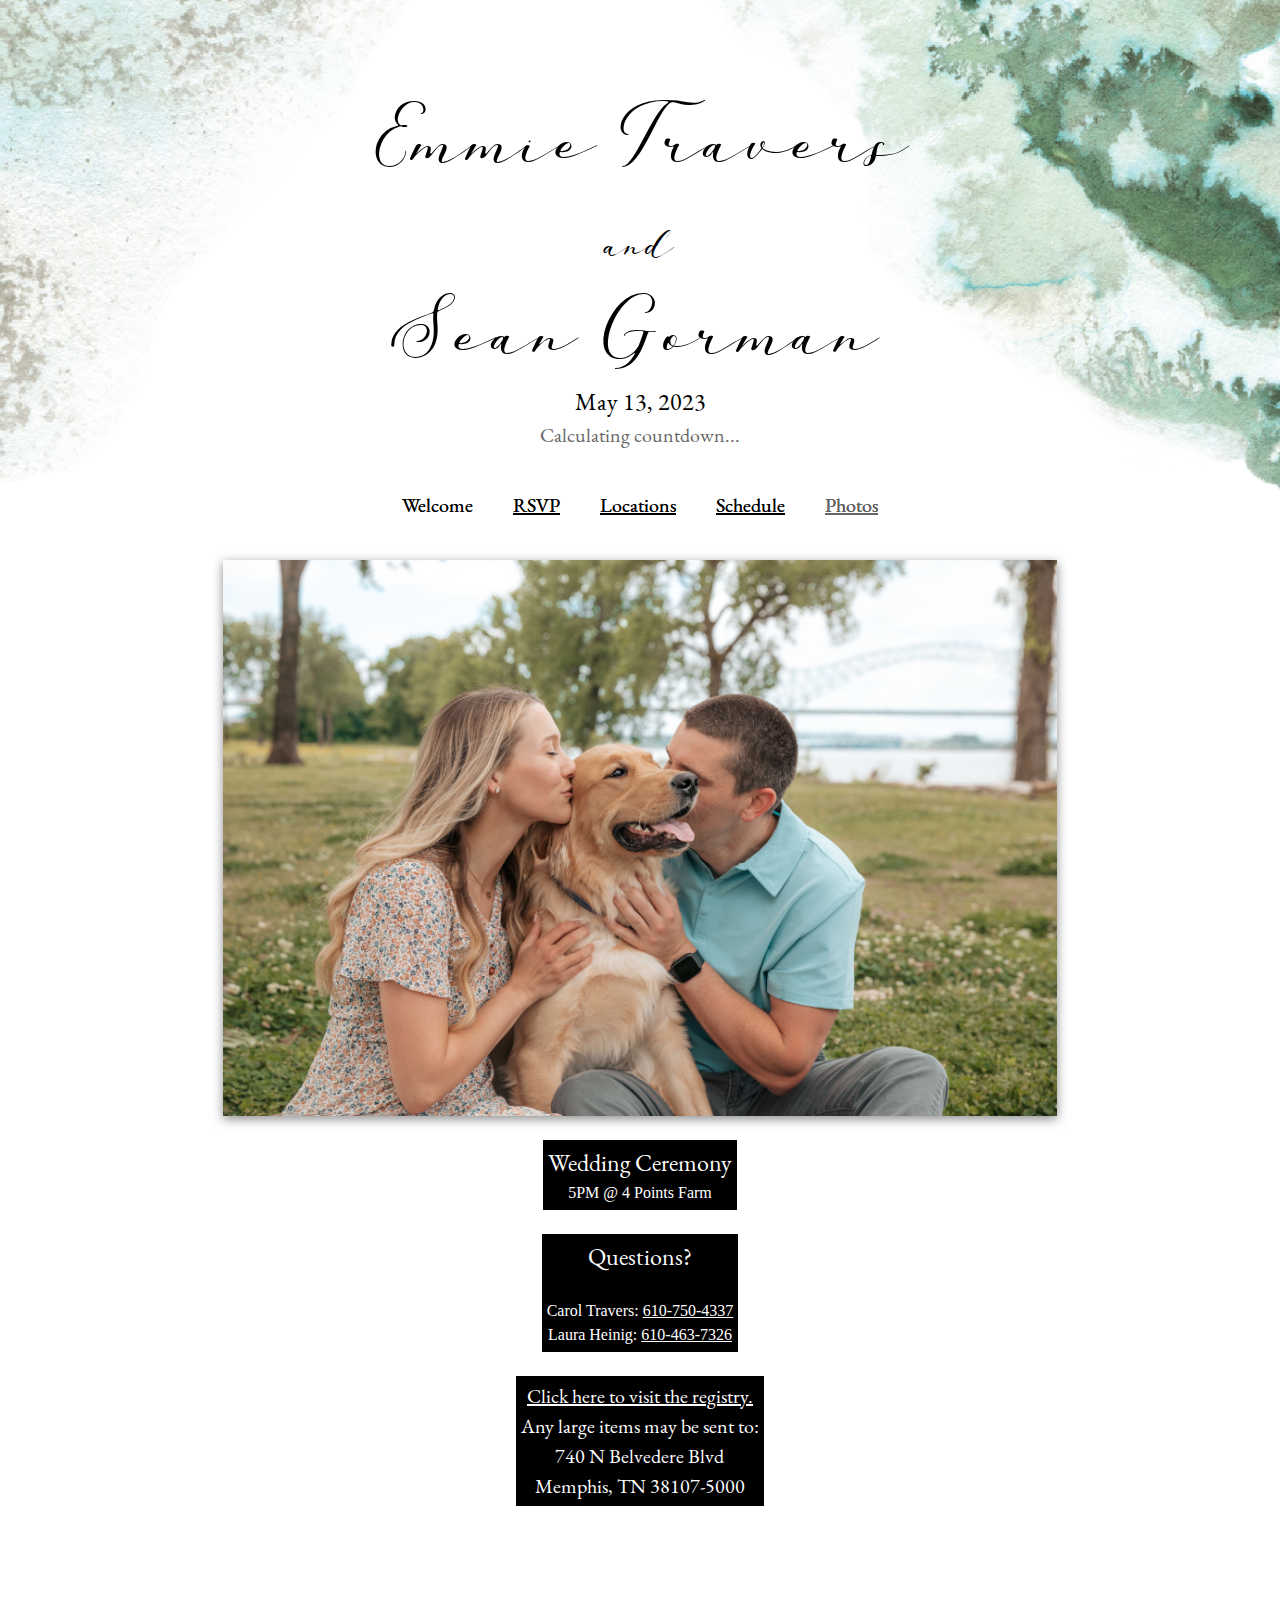
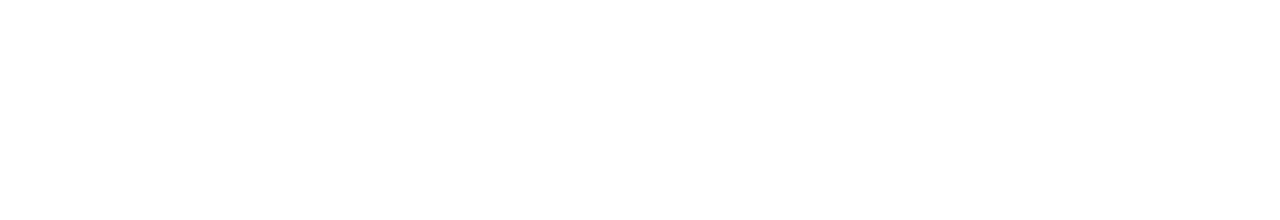
<file: index.html>
<!DOCTYPE html>
<html>
<head>    
    <!-- <link rel="stylesheet" href="https://unpkg.com/tachyons@4.9.1/css/tachyons.min.css"/> -->
    <link rel="stylesheet" href="reset.css">
    <link rel="stylesheet" href="style.css">
    <script type="text/javascript" src="script.js"></script>
    <script type="text/javascript" src="countdown.js"></script>
    <!-- <script type="module" src="photos.js"></script> -->

    <link rel="icon" href="images/favicon.png" >

    <!-- <meta name="description" content="Emmie and Sean Gorman's Online Wedding Invitation" />
    <meta property="og:title" content="Going Gorman"/>
	<meta property="og:image" content="images/banner-splash.png"/>
	<meta property="og:site_name" content="Going Gorman"/>
	<meta property="og:description" content="Emmie and Sean Gorman's Online Wedding Invitation"/>
	<meta name="twitter:card" content="summary_large_image" />	
	<meta name="twitter:title" content="Going Gorman" />
	<meta name="twitter:image" content="images/banner-splash.png" /> -->
    <!-- Primary Meta Tags -->
    <title>Emmie &amp; Sean - Going Gorman</title>
    <meta name="title" content="Going Gorman" />
    <meta name="description" content="Emmie and Sean Gorman's online wedding invitation." />

    <!-- Open Graph / Facebook -->
    <meta property="og:type" content="website" />
    <meta property="og:url" content="http://goinggorman.org/" />
    <meta property="og:title" content="Going Gorman" />
    <meta property="og:description" content="May 13, 2023 - Gatlinburg, TN | Emmie and Sean Gorman's online wedding invitation." />
    <meta property="og:image" content="http://goinggorman.org/images/cover-trio.JPG" />
    
    <meta name="robots" content="noindex">

    <!-- Twitter
    <meta property="twitter:card" content="summary_large_image">
    <meta property="twitter:url" content="https://-ADD-SIDE.com">
    <meta property="twitter:title" content="Going Gorman">
    <meta property="twitter:description" content="Emmie and Sean Gorman's online wedding invitation.">
    <meta property="twitter:image" content="http://goinggorman.org/images/cover-trio.JPG"> -->
	<!-- <meta property="og:url" content="https://happilyeverheinigs.github.io/"/>
	<meta name="twitter:url" content="https://happilyeverheinigs.github.io/" /> -->
    
    <!-- <script type="text/javascript" src="modules/firebase-app.js"></script>
    <script type="text/javascript" src="modules/firebase-storage.js"></script> -->
    <!-- <script type="text/javascript" src="https://www.gstatic.com/firebasejs/9.8.4/firebase-app.js"></script>
    <script type="text/javascript" src="https://www.gstatic.com/firebasejs/9.8.4/firebase-storage.js"></script> -->
    <title>Emmie &amp; Sean</title>
</head>

<body>
    <div class="header">
        <!-- <span class="font-family:old;font-style: italic;">&amp;</span> -->
        <h1>Emmie Travers <br><span style="font-size:0.5em;">and</span><br> Sean Gorman</h1>
        <h2>May 13, 2023</h2>
        <p id="countdown">Calculating countdown...</p>
    </div>
    <div class="nav-bar">
        <div id="intro-n" class="nav-element hidden" onclick="show('intro')">
            <p>Welcome</p>
        </div>
        <div id="rsvp-n" class="nav-element hidden" onclick="show('rsvp')">
            <p>RSVP</p>
        </div>
        <!-- <div id="travel-n" class="nav-element hidden" onclick="show('travel')">
            <p>Travel</p>
        </div> -->
        <div id="locations-n" class="nav-element hidden" onclick="show('locations')">
            <p>Locations</p>
        </div>
        <!-- <div id="toDo-n" class="nav-element hidden" onclick="show('toDo')">
            <p>Things to Do</p>
        </div> -->
        <div id="schedule-n" class="nav-element hidden" onclick="show('schedule')">
            <p>Schedule</p>
        </div>
        <div id="photos-n" class="nav-element unavailable" onclick="show('photos')">
            <p>Photos</p>
        </div>
    </div>
    <div class="content hidden" id="intro-d">
        <!-- Using CSS for background -->
        <img src="images/cover-trio.JPG"/><br>
        <div class="registry"><h2>Wedding Ceremony</h2>
            5PM @ 4 Points Farm</div><br>
        <div class="registry"><h2>Questions?</h2><br>
            Carol Travers: <a href="tel:+16107504337">610-750-4337</a><br>
            Laura Heinig: <a href="tel:+16104637326">610-463-7326</a></div><br>
        <p class="registry"><a class="registry" href="https://www.zola.com/registry/maryellenandsean">Click here to visit the registry.</a><br>
        Any large items may be sent to:<br>740 N Belvedere Blvd<br>Memphis, TN  38107-5000</p><br><br>
    </div>
    <div class="content hidden" id="rsvp-d">
        <!-- <p>Here is the form that you will RSVP in!!!!!</p> -->
        <div class="registry">Please be sure to RSVP by 4/13/23</div><br><br>
        <div class="flex hidden" id="formSubmit">
            <!-- <input type="submit" value="Submit" onclick="processForm()"> -->
        </div>
        <form class="" id="rsvp-form">
            <div class="center">
                <input type="radio" id="yes" name="attendance" value="yes" onChange="updateForm();">
                <label for="yes">I graciously accept</label>
                <input type="radio" id="no" name="attendance" value="no" onChange="updateForm();">
                <label for="no">I regretfully decline</label><br><br>
                <div class="visible hidden" id="yes-dep">
                    <label for="social">Social hour (Friday) count:</label>
                    <input type="text" class="small" id="social" name="social" placeholder="0"><br>
                    <label for="guests">Wedding/reception (Saturday) count:</label>
                    <input type="text" class="small" id="guests" name="guests" placeholder="0">
                    <label for="after" class="party"><br>After party (Saturday Night) count: </label>
                    <input type="text" class="small party" id="after" name="after" placeholder="0"><br><br>
                    <br>
                    
                    <input type="radio" id="hilton" name="lodging" value="yes" onChange="updateForm();">
                    <label for="hilton">We will stay at the Hilton</label><br>
                    <input type="radio" id="elsewhere" name="lodging" value="no" onChange="updateForm();">
                    <label for="elsewhere">We will seek lodging elsewhere</label><br><br>
                    <!-- <label for="after" class="party"><br>After party (Saturday Night) count: </label> -->
                    <!-- <label for="brunch" class="party"><br>Brunch (Sunday Morning) count: </label>
                        <input type="text" class="small party" id="brunch" name="brunch" placeholder="0"> -->
                    </div>
                <textarea id="name" rows="2" cols="20" placeholder="All names of your party" onChange="updateForm();" required></textarea><br><br>
                <input type="button" onclick="processForm()" value="Submit">
            </div>
            <!-- <br> -->
            <input type="hidden" id="invID" name="invID" value="">
            <!-- <div class="hidden" id="formSubmit"><p>hello!!</p></div> -->
            <!-- <div class="hidden" id="shower-d"><p>HELLO!!</p></div> -->
        </form>
    </div>
    <!-- <div class="content hidden" id="travel-d">
        <p>Coming soon...</p>
    </div> -->
    <div class="content hidden" id="locations-d">
        <div class="flex">
            <div class="infobox" style="background-image:url(images/hilton.jpg)">
                <h1>Hilton Garden Inn</h1>
                <h2><a class="nolink" href="https://goo.gl/maps/2kSsKB1x5s6hXsYKA" target="_blank">635 River Road, Gatlinburg, TN 37738</a></h2>
                <ul>
                    <li>In town</li>
                    <li>Dog friendly</li>
                </ul>
                <p><a target="_blank" href="https://www.hilton.com/en/book/reservation/deeplink/?ctyhocn=GATGIGI&groupCode=TGW&arrivaldate=2023-05-12&departuredate=2023-05-14&cid=OM,WW,HILTONLINK,EN,DirectLink&fromId=HILTONLINKDIRECT">Click here to reserve your room &#8599;</a></p>
            </div>
            <!-- <div class="infobox" style="background-image:url(images/appy-lodge.jpg)">
                <h1>Appy Lodge</h1>
                <h2><a class="nolink" href="https://g.page/theappylodge" target="_blank">168 Parkway Gatlinburg, TN 37738</a></h2>
                <ul>
                    <li>Rustic style</li>
                    <li>Woodsy</li>
                </ul>
                <p>To make a reservation, call the hotel directly at <em><a href="tel:865-430-3659">(865) 430-3659</a></em> and mention the group name <em>“Travers/Gorman
                    Wedding”</em>.</p>
                </div> -->
            </div>
            <br>
            <!-- <h2 class="centered">Two Shuttles will be transporting guests to the venue<br>4 Points Farm<br>3692 Old Birds Creek Rd<br>at the following times and pick up location:<br>3:00pm - Hilton Garden Inn 635 River Rd - 20-28 guests<br>4:10pm - Hilton Garden Inn 635 River Rd - 20-28 guests<br>Shuttles will remain on site at the venue.<br>Shuttles will begin returning guests to Hilton Garden Inn at 9:30pm.</h2> -->
            <img src="images/shuttleinfo.png" />
            <br><br>
            <h2 class="centered">For things to do in the area, check out <a href="https://www.tripadvisor.com/Trips/111618013" style="color:black;">this Tripadvisor collection</a>.</a></h2>
            <br><br>
            <div class="flex">
            <div class="infobox" style="background-image:url(images/4-points-farm.jpg)">
                <h1>4 Points Farm</h1>
                <h2><a class="nolink" href="https://g.co/kgs/BgJLn3" target="_blank">3692 Old Birds Creek Rd, Sevierville, TN 37876</a></h2>
                <!-- <ul>
                    <li>Rustic style</li>
                    <li>Woodsy</li>
                </ul> -->
                <p>The wedding venue.</p>
            </div>
        </div>
            
    </div>
    <div class="content hidden" id="toDo-d">
        <p>Coming soon...</p>
    </div>
    <div class="content hidden" id="schedule-d">
        <div class="outer">
            <div class="card">
              <div class="info">
                <!-- style="background-image:url(images/appy-lodge.jpg);" -->
                <h3 class="title">Friday May 12th</h3>
                <!-- <p style="font-style: italic;">(for wedding party only)</p> -->
                <p class="party">Wedding Rehearsal - 4PM @ <a href="https://goo.gl/maps/TKThYTKBfn5bw4kK8">Big Buck Lodge</a></p>
                <p class="party">Rehearsal Dinner - 6:00PM @ <a href="https://goo.gl/maps/qbd2Zxgg5Wq41YQs5">Crystelle Creek Restaurant and Grill</a></p>
                <!-- <p style="font-style: italic;">(for all guests)</p> -->
                <p>Social Hour - 8:30PM @ <a href="https://goo.gl/maps/q1SQXwSAfgZRJiDe8">Hilton Garden Inn</a></p>
                <!-- TODO hyperlink that? -->
            </div>
        </div>
        <div class="card">
            <div class="info">
                <h3 class="title">Saturday May 13th</h3>
                <p class="party">Girls for Hair & Makeup - 7:45AM @ <a href="https://goo.gl/maps/TKThYTKBfn5bw4kK8">Big Buck Lodge</a> / light brunch available / wear satin PJ's</p>
                <p class="party">Ladies head to <a href="https://goo.gl/maps/6P7wx4EWqfVdbhXG6">4 Points Farm</a> @ 1PM</p>
                <p class="party">Guys head to <a href="https://goo.gl/maps/6P7wx4EWqfVdbhXG6">4 Points Farm</a> @ 3:15PM</p>
                <p>Complimentary Shuttle - Hilton > <a href="https://goo.gl/maps/6P7wx4EWqfVdbhXG6">4 Points Farm</a> @ 3PM & 4:10PM</p>
                <p>Wedding Ceremony - 5PM @ <a href="https://goo.gl/maps/6P7wx4EWqfVdbhXG6">4 Points Farm</a></p>
                <p>Cocktail Hour - 5:30-6:30PM</p>
                <p>Dinner - 6:30PM</p>
                <p>Dance Floor - 8-10PM</p>
                <p class="party">Sparkler sendoff</p>
                <p>Complimentary Shuttle - 4 Points Farm > Hilton @ 10PM/10:45PM</p>
                <p class="party">After Party @ TBD</p>
              </div>
            </div>
            <div class="card">
              <div class="info">
                <h3 class="title">Sunday May 14th</h3>
                <!-- <p class="party">Brunch @ Big Buck Lodge</p> -->
                <p class="party">Informal Brunch - 10AM-2PM @ <a href="https://goo.gl/maps/TKThYTKBfn5bw4kK8">Big Buck Lodge</a></p>
                <p>Have a safe trip home!</p>
              </div>
            </div>
            <!-- <div class="card">
              <div class="info">
                <h3 class="title">Title 4</h3>
                <p>Lorem ipsum dolor sit amet, consectetur adipiscing elit, sed do eiusmod tempor incididunt ut labore et dolore magna aliqua. Ut enim ad minim veniam, quis nostrud exercitation ullamco laboris nisi ut aliquip ex ea commodo consequat. </p>
              </div>
            </div>
            <div class="card">
              <div class="info">
                <h3 class="title">Title 5</h3>
                <p>Lorem ipsum dolor sit amet, consectetur adipiscing elit, sed do eiusmod tempor incididunt ut labore et dolore magna aliqua. Ut enim ad minim veniam, quis nostrud exercitation ullamco laboris nisi ut aliquip ex ea commodo consequat. </p>
              </div> -->
            </div>
          </div>
    </div>
    <div class="content hidden" id="photos-d">
        <!-- <p>Coming soon!</p> -->
        <!-- <img id="myimg" /> -->
        <div class="flex" id="gallery">
            <p id="error">View the photos after the wedding here.</p>
            <!-- TODO do we actually want this yet? -->
        </div>
    </div>
    <!-- Wedding Details
        RSVP
        Travel
        Locations
        Things to Do
        Schedule
        Photos -->
    </body>
    
    <!-- 
        TODO:
        fun things with the title of the page
        drawing babys breath flowers into the corner
    -->
    <!-- <script type="module">
        // Import the functions you need from the SDKs you need
        import { initializeApp } from "https://www.gstatic.com/firebasejs/9.8.4/firebase-app.js";
        // Add SDKs for Firebase products that you want to use
        // https://firebase.google.com/docs/web/setup#available-libraries
      
        // Your web app's Firebase configuration
        const firebaseConfig = {
          apiKey: "AIzaSyAWZl4luMXHUMUa4DePB5FbPueI0ovSwOY",
          authDomain: "goinggorman-2a758.firebaseapp.com",
          projectId: "goinggorman-2a758",
          storageBucket: "goinggorman-2a758.appspot.com",
          messagingSenderId: "214959333993",
          appId: "1:214959333993:web:66c05f4b313a6094d678f8"
        };
      
        // Initialize Firebase
        const app = initializeApp(firebaseConfig);
      </script> -->

    <script type="text/javascript" src="form.js"></script>
    

    <script type="text/javascript" src="init.js"></script>
</html>
</file>
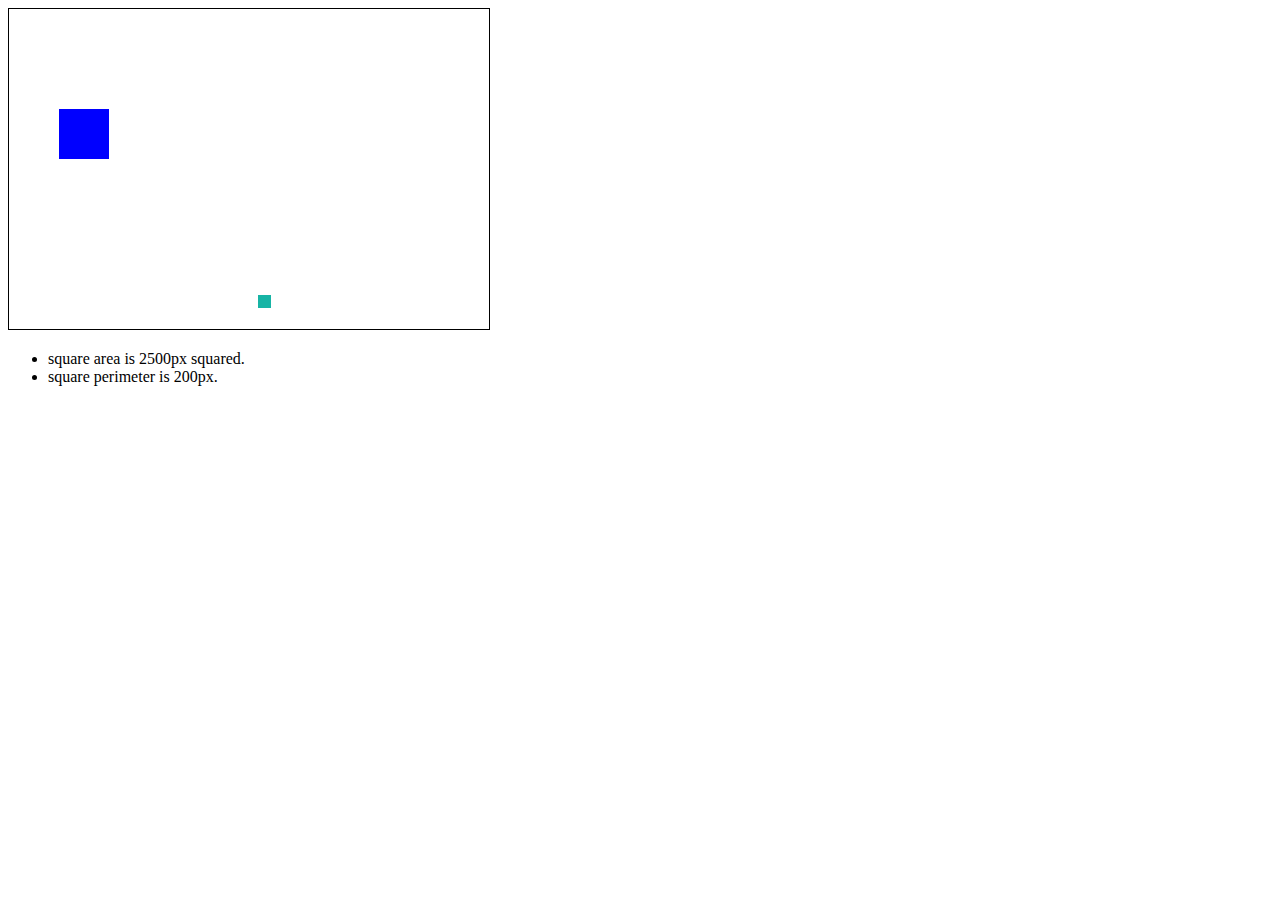
<file: basic-modules/index.html>
<!DOCTYPE html>
<html lang="en-US">
  <head>
    <meta charset="utf-8">
    <title>Basic JavaScript module example</title>
    <style>
      canvas {
        border: 1px solid black;
      }
    </style>
    <script type="module" src="main.js"></script>
  </head>
  <body>

  </body>
</html>
</file>
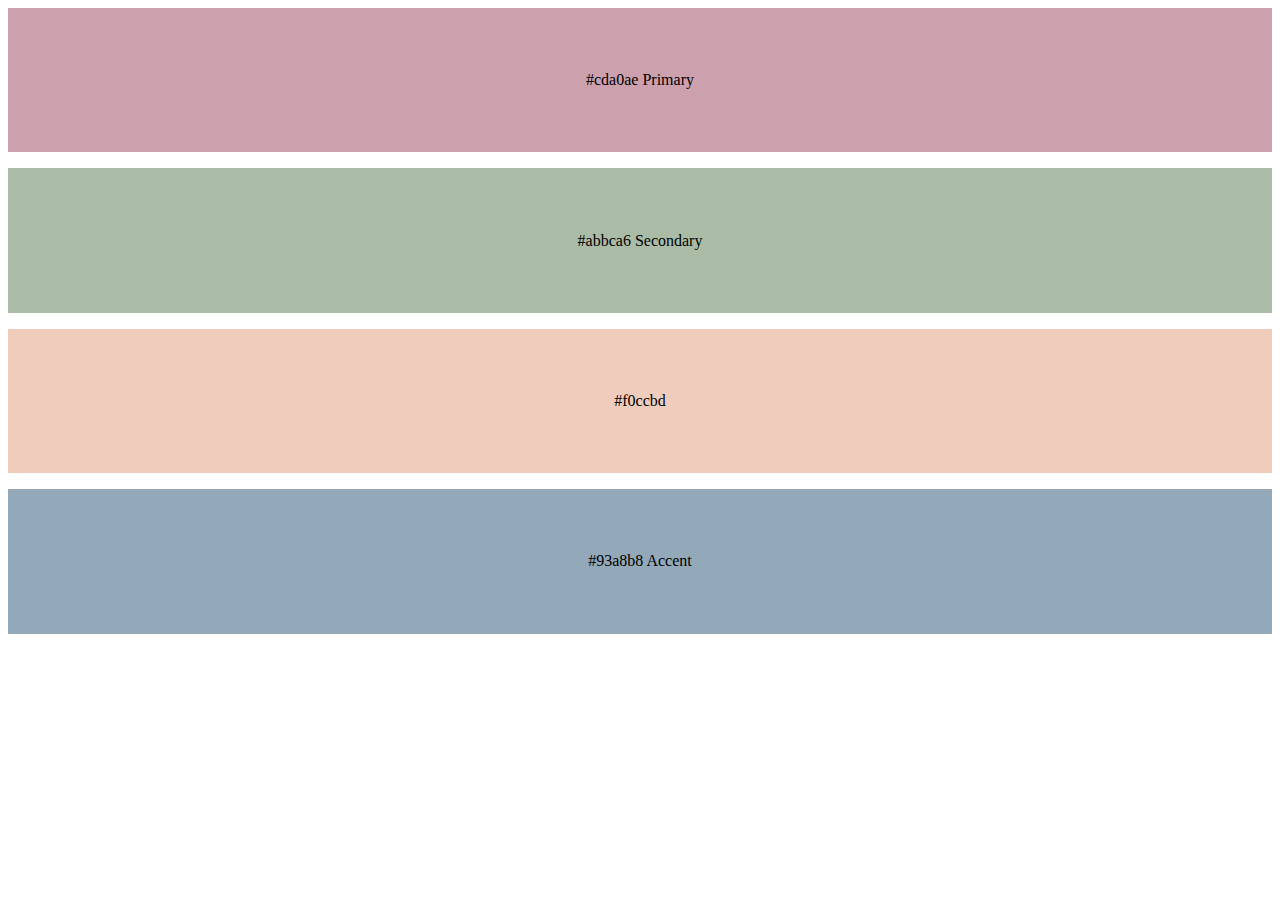
<file: colors.html>
<style>
    p {
    color:black;
    text-align:center;
    padding:5%

    }
    </style>
<body>
    <div style="background-color:#cda0ae">
        <p>#cda0ae Primary</p>
    </div>
    <div style="background-color:#abbca6">
        <p>#abbca6 Secondary</p>
    </div>
    <div style="background-color:#f0ccbd">
        <p>#f0ccbd </p>
    </div>
    <div style="background-color:#93a8b8">
        <p>#93a8b8 Accent</p>
    </div>
</body>
</file>
<file: style.css>
@font-face {
    font-family: 'icomoon';
    src: url("fonts/icomoon.ttf");
    font-weight: normal;
    font-style: normal;
}
@font-face {
    font-family: 'satisfy';
    src: url("fonts/Satisfy-Regular.ttf");
}
@font-face {
    font-family: 'old';
    src: url("fonts/Satisfy-Regular.old.ttf");
}
@font-face {
    font-family: 'garamond';
    src: url("fonts/EBGaramond-Regular.ttf") format("opentype");
}

* {
    --accent: #977592;
    --text: #000;
    --weak-text: #666;
}

#countdown {
    color:var(--weak-text)
}

.content.visible {
    /* display:block; */
    visibility: visible;
    opacity: 1;
    transition: opacity 0.2s linear;
  }

.content.hidden,#yes-dep.hidden {
    /* display:none; */
    visibility: hidden;
    opacity: 0;
    transition: visibility 0s 0.2s, opacity 0.2s linear;
}
/* #yes-dep.hidden {
    visibility: hidden;
    opacity: 0;
    transition: visibility 0s 0.2s, opacity 0.2s linear;

} */


.flex {
    display:flex;
    justify-content: center;
    flex-wrap:wrap;
}

h1 {
    font-size:4em;
    font-weight:normal;
    padding-top:1.5em;
    font-family:'satisfy';
    color:black;
    /* text-shadow:#000; */
}
h2 {
    font-size:1.5em;
    font-family: 'garamond';
}

p {
    font-size: 20px;
    text-align: center;
    font-family: 'garamond';
}

.header {
    text-align: center;
}
/* .header h1 {

} */
* {
    transition: all .1s ease-in-out;
    /* transition: all .2s ease-in-out; */
}
body {
    /* background-color:rgb(255, 240, 240); */
    background-image:url("images/background.png");
    background-size:cover;
    background-repeat:no-repeat;
    line-height:1.5;
}

/******************* 
NAVIGATION BAR
********************/

.nav-element {
    /* background-color: grey; */
    padding:0px 10px 0px 10px;
    margin: 0px 10px 0px 10px;
    cursor:pointer;
    text-decoration: underline;
    text-shadow:0px 0px 0px black;
    background-color:rgba(255, 255, 255, 0.3)
    /* border-radius: 10px 10px 0px 0px; */
    /* border-bottom: 10px; */
}

.nav-element:hover {
    text-decoration:none;
    /* font-weight: 500; */
    background-color:rgba(255, 255, 255, 0.5);
    text-shadow:0px 0px 1px black;
}

.unavailable {
    text-decoration:line-through;
    color: var(--weak-text);
}

.nav-bar {
    display:flex;
    flex-wrap:wrap;
    flex-direction: row;
    justify-content: center;
    margin-top:2em;
    padding: 0.5em;
}

.nav-element.hidden {
    /* display:none; */
    /* visibility: hidden;
    opacity: 0;
    transition: visibility 0s 0.2s, opacity 0.2s linear; */
    text-decoration:underline;
}
.nav-element.visible {
    /* display:none; */
    /* visibility: hidden;
    opacity: 0;
    transition: visibility 0s 0.2s, opacity 0.2s linear; */
    text-decoration:none;
}

/* .nav-selected */

/******************* 
MAIN SITE STRUCT.
********************/

.content {
    /* display:none; */
    padding:2em;
    position: absolute;
    width:98%;
    margin-left:1%;
    margin-right:1%;
    box-sizing: border-box;
}
a {
    color:white;
}

a:visited {
    color:white;
}
a:hover {
    text-decoration:none;
}
.nolink {
    text-decoration:none;
}

/******************* 
INTRO
********************/

#intro-d {
    height:100%;
    /* background-color:rgb(169, 189, 169); */
    /* background-image:url(images/trio-cover.JPG);
    background-size:cover;
    background-position: center;
    background-attachment: fixed; */
    
    /* display:block; */
    /* border-bottom-width: 0px;
    padding-bottom: 2px;  */
    
}

#intro-d img {
    display: block;
    margin-left: auto;
    margin-right: auto;
    width:70%;
    box-shadow: 0px 3px 10px 0px rgba(60, 60, 60, 0.60);
    box-sizing: border-box;
    /* width: 50%; */
}
#locations-d img {
    display: block;
    margin-left: auto;
    margin-right: auto;
    width:30%;
    box-shadow: 0px 3px 10px 0px rgba(60, 60, 60, 0.60);
    box-sizing: border-box;
    /* width: 50%; */
}

/******************* 
GARBAGE
********************/

#other {
    background-color:rgb(198, 154, 210);
}
#extra {
    background-color:rgb(154, 165, 210);
}


/******************* 
RSVP FORM 
********************/

#rsvp-form .flex {
    padding-top:0.5em;
    padding-bottom:0.5em;
}
#rsvp-form input,textarea {
    text-align:center;
}
/* #formSubmit {
    margin-top:1em;
} */
input,textarea {
    font-family:'garamond'
}
.center {
    /* margin-left: auto;
    margin-right: auto; */
    /* justify-content: center; */
    margin:auto;
    width:fit-content;
    text-align: center;
}

input[type=text],textarea {
    padding: 0.5em;
    font-size: 1em;
}
input[type=text],textarea {
    /* width:fit-content; */
    /* width:auto */
    border-radius: 5px;
    border: none;
    outline: none;
    border-bottom: 4px solid #b775ad;
    /* transition: width 1s linear; */
}
input[type=text]:focus,input[type=number]:focus {
    border: none;
    border-bottom: 4px solid #e2aeda;
    /* width:15%; */
}
input[type=button] {
    border: none;
    border-bottom: 4px solid #e2aeda;
    
}


input.small {
    width:2em;
    /* padding-left:1em; */
}

input[type=radio] {
    margin-left:2em;
}
input[type=radio]:checked {
    /* margin-left:2em; */
    background-color:rgb(0, 255, 55);
}

label {
    padding-right:0.2em;
    padding-left:0.5em;
}


/******************* 
LOCATION INFO
********************/

.infobox h1 {
    font-weight:600;
    padding-top:0;
    color: #eab2e1;
    font-size:3em;
}
#locations-d .centered {
    width:50%;
    margin:auto;
}

#locations-d em {
    font-weight: 800;
    /* text-decoration: underline; */
}

.infobox h2 {
    font-size:1.2em;
}

div.infobox {
    text-align:center;
    padding:1.2em;
    margin:0.5em;
    box-shadow: inset 0 0 0 1000px rgba(57, 64, 57, 0.5);
    /* background-color: rgba(203, 210, 203, 0.589); */
    border-radius:10px;
    width:30%;
    background-size:cover;
    background-position:center;
    color:white;
}
.infobox h1 {
    color:white;
}
#locations-d ul {
    list-style-type:disc;
    list-style-position:inside;
}

/******************* 
IMAGE GALLERY 
********************/

#gallery img {
    padding: 1em 1em 1em 1em;
    size:initial;
    width:15em;
    /* height:fit-content; */
    object-fit:contain;
}


/******************* 
SCHEDULE 
********************/

#schedule-d {
    margin-bottom: 0;
    padding-top: 0.2em;
    font-size: 2em;
}
#schedule-d .party a{
    color:red;
}
#schedule-d a{
    /* color:rgb(224, 224, 224); */
    color:black;
    text-decoration: underline;
    /* font-family: 'heinig', 'Brotherhood Script', normal; */
    font-style: italic;
    font-weight: bold;
}
#schedule-d a:hover{
    text-decoration:none;
}

#schedule-d {
    /* font-size:0.5em; */
    text-align:center;
    padding-bottom:0;
    /* box-shadow: inset 0px 3px 10px 0px rgba(255, 255, 255, 0.6);  */
}

.party {
    color:red;
}
/* .sch-sec {
    background-color:rgba(121, 171, 122, 0.6);
} */

/* timeline from https://codepen.io/alvarotrigo/pen/BawBzjM */

/* body {
    background: var(--background-color);
    font-family: var(--font);
    display: flex;
    justify-content: center;
  }
  
  Timeline Container */

  
  /* Card container */
  .card {
    position: relative;
    margin: auto;
    max-width: 400px;
    z-index: 0;
  }
  
  /* setting padding based on even or odd */
  .card:nth-child(odd) {
    padding: 30px 0 30px 30px;
  }
  .card:nth-child(even) {
    padding: 30px 30px 30px 0;
  }
  /* Global ::before */
  .card::before {
    content: "";
    position: absolute;
    width: 50%;
    border: solid var(--accent);
  }
  
  /* Setting the border of top, bottom, left */
  .card:nth-child(odd)::before {
    left: 0px;
    top: -4.5px;
    bottom: -4.5px;
    border-width: 5px 0 5px 5px;
    border-radius: 50px 0 0 50px;
  }
  
  /* Setting the border of top, bottom, right */
  .card:nth-child(even)::before {
    right: 0;
    top: 0;
    bottom: 0;
    border-width: 5px 5px 5px 0;
    border-radius: 0 50px 50px 0;
  }
  
  /* Removing the border if it is the first card */
  .card:first-child::before {
    border-top: 0;
    border-top-left-radius: 0;
  }
  
  /* Removing the border if it is the last card  and it's odd */
  .card:last-child:nth-child(odd)::before {
    border-bottom: 0;
    border-bottom-left-radius: 0;
  }
  
  /* Removing the border if it is the last card  and it's even */
  .card:last-child:nth-child(even)::before {
    border-bottom: 0;
    border-bottom-right-radius: 0;
  }
  
  /* Information about the timeline */
  .info {
    display: flex;
    flex-direction: column;
    /* background-color: rgba(255, 255, 255, 0.815); */
    /* box-shadow: inset 0 0 0 1000px rgba(255, 255, 255, 0.771); */
    /* background-size:cover;
    background-position:center; */
    color: var(--text);
    border-radius: 10px;
    padding: 10px;
    z-index: 1;
  }
  .info p {
    padding-bottom:0.5em;
  }
  
  /* Title of the card */
  .title {
    color: var(--accent);
    position: relative;
    /* text-align:center; */
  }
  
  /* Timeline dot  */
  .title::before {
    content: "";
    position: absolute;
    width: 10px;
    height: 10px;
    background: white;
    border-radius: 999px;
    border: 3px solid var(--accent);
  }
  
  /* text right if the card is even  */
  /* .card:nth-child(even) > .info > .title {
    text-align: right;
  } */
  /* .card:nth-child(odd) > .info > .title {
    text-align: left;
  } */
  
  p.title {
    text-align: inherit;
  }
  
  /* setting dot to the left if the card is odd */
  .card:nth-child(odd) > .info > .title::before {
    left: -45px;
  }
  
  /* setting dot to the right if the card is odd */
  .card:nth-child(even) > .info > .title::before {
    right: -45px;
  }

  .registry {
    background-color:black;
    width:fit-content;
    padding: 5px;
    margin:auto;
    color:white;
    text-align: center;
  }
  a.info {
    color: black;
  }

  @media (max-aspect-ratio: 9/16) {
    #rsvp-d,.nav-bar,#schedule-d {
        zoom:2;
    }
    #locations-d .centered{
        width:80%;
        font-size:2em;
        text-align:center;
    }
    div.infobox {
        width:70%;
        font-size:1.5em;
    }
    .registry {
        font-size:1.5em;
    }
  }
</file>
